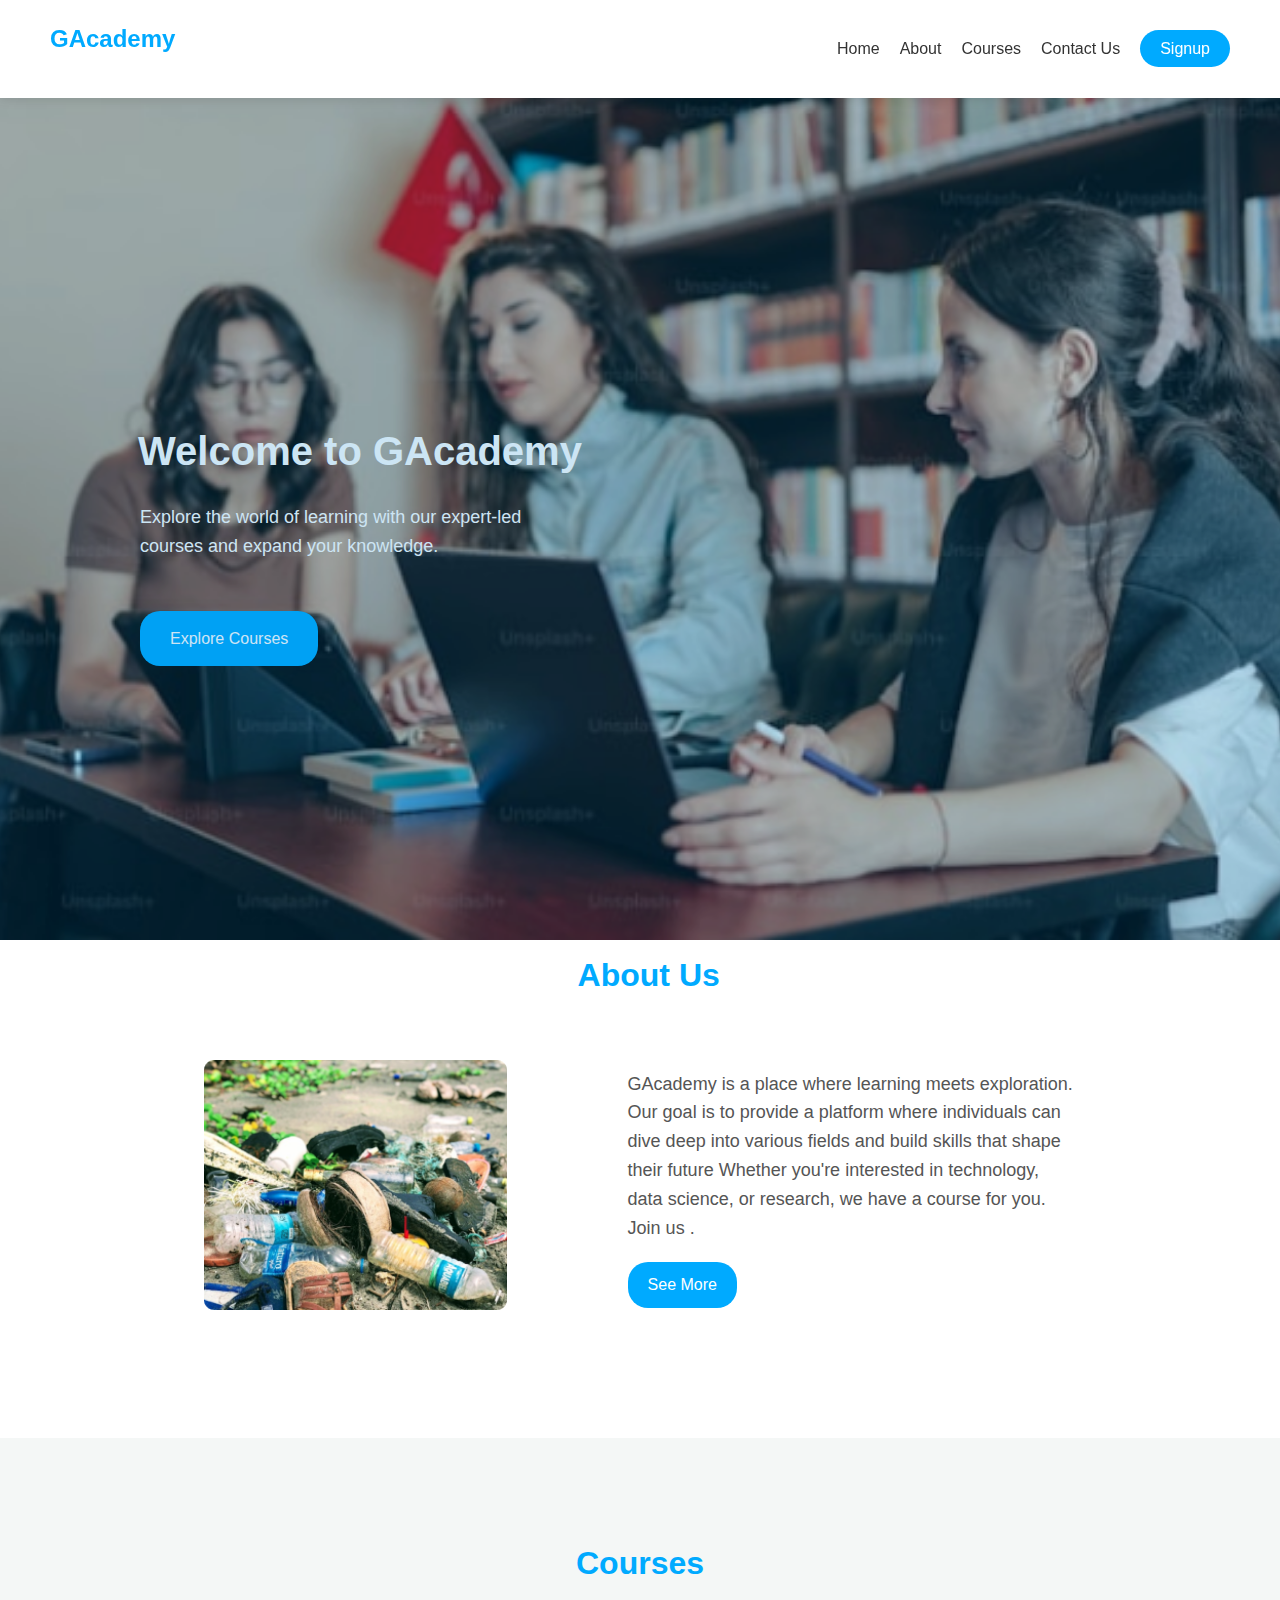
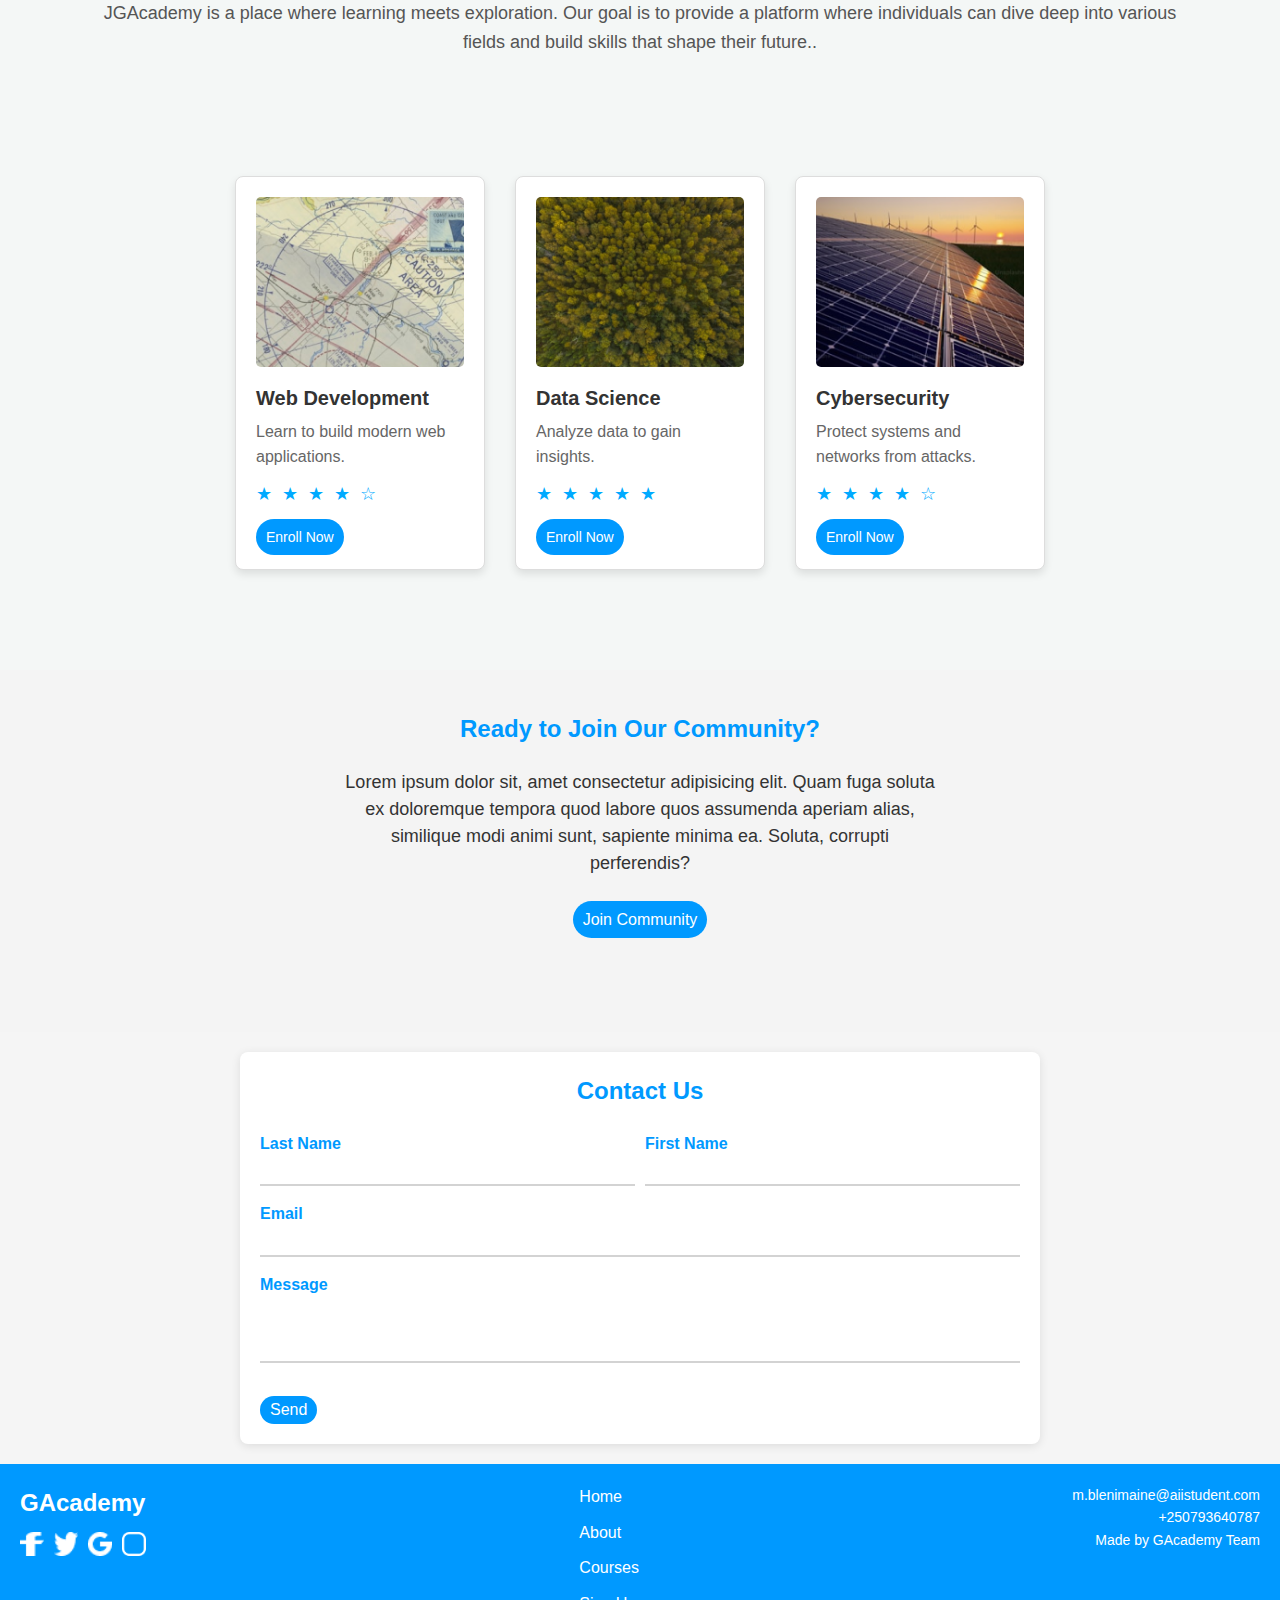
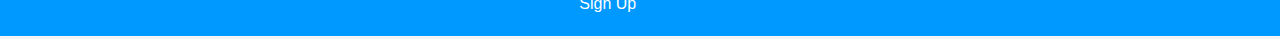
<file: index.html>
<!DOCTYPE html>
<html lang="en">
<head>
    <meta charset="UTF-8" />
    <meta name="viewport" content="width=device-width, initial-scale=1.0" />
    <title>GAcademy</title>
    <link rel="stylesheet" href="style.css" />
</head>
<body>
    <!-- Header with navigation -->
    <header>
        <nav class="navbar">
            <h1 id="logo">GAcademy</h1>
            <ul class="nav-links">
                <li><a href="#home">Home</a></li>
                <li><a href="#about">About</a></li>
                <li><a href="#courses">Courses</a></li>
                <li><a href="#contact-us">Contact Us</a></li>
                <li><a href="./signup.html" id="signup-btn">Signup</a></li>
            </ul>
        </nav>
    </header>

    <!-- Home Section with background image -->
    <section class="home" id="home">
        <div class="home-content">
            <h2>Welcome to GAcademy</h2>
            <p>Explore the world of learning with our expert-led courses and expand your knowledge.</p>
            <a href="#courses" class="btn">Explore Courses</a>
        </div>
    </section>

    <!-- About Section -->
    <section class="about" id="about">
        <div class="about-container">
            <div class="about-content">
                <div class="about-left">
                    <img src="/images/about.png" alt="About GAcademy" />
                </div>
                <div class="about-right">
                    <h2 style="position: absolute; margin-top: -120px; margin-left: -50px;">About Us</h2>
                    <p>GAcademy is a place where learning meets exploration. Our goal is to provide a platform where individuals can dive deep into various fields and build skills that shape their future Whether you're interested in technology, data science, or research, we have a course for you. Join us .</p>
                    
                    <a href="#" class="btn">See More</a>
                </div>
            </div>
        </div>
    </section>

    <!-- Popular Courses Section -->
    <section class="popular-courses" id="courses">
        <div class="course-container">
            <div class="course-text">
                <h2>Courses</h2>
                <p>JGAcademy is a place where learning meets exploration. Our goal is to provide a platform 
                    where individuals can dive deep into various fields and
                                      build skills that shape their future..</p>
            </div>
            <div class="courses">
                <div class="course-card">
                    <img src="images/c1.png" alt="Web Development">
                    <h3>Web Development</h3>
                    <p>Learn to build modern web applications.</p>
                    <div class="rating">
                        <span>★</span>
                        <span>★</span>
                        <span>★</span>
                        <span>★</span>
                        <span>☆</span> <!-- 4 out of 5 rating -->
                    </div>
                    <div class="enroll-button"><a href="/courses.html" target="_blank">Enroll Now</a></div>
                </div>
                <div class="course-card">
                    <img src="images/c2.png" alt="Data Science">
                    <h3>Data Science</h3>
                    <p>Analyze data to gain insights.</p>
                    <div class="rating">
                        <span>★</span>
                        <span>★</span>
                        <span>★</span>
                        <span>★</span>
                        <span>★</span> <!-- 5 out of 5 rating -->
                    </div>
                    <div class="enroll-button"><a href="/courses.html" target="_blank">Enroll Now</a></div>
                </div>
                <div class="course-card">
                    <img src="images/c3.png" alt="Cybersecurity">
                    <h3>Cybersecurity</h3>
                    <p>Protect systems and networks from attacks.</p>
                    <div class="rating">
                        <span>★</span>
                        <span>★</span>
                        <span>★</span>
                        <span>★</span>
                        <span>☆</span> <!-- 4 out of 5 rating -->
                    </div>
                    <div class="enroll-button"><a href="/courses.html" target="_blank">Enroll Now</a></div>
                </div>
            </div>
        </div>
    </section>

    <!-- Join Community Section -->
    <section class="join-community-section">
        <h1>Ready to Join Our Community?</h1>
        <p class="description">
            Lorem ipsum dolor sit, amet consectetur adipisicing elit. Quam fuga soluta ex doloremque tempora quod labore quos assumenda aperiam alias, similique modi animi sunt, sapiente minima ea. Soluta, corrupti perferendis?
        </p>
        <div class="join-button">
            <a href="/dashboard.html">Join Community</a>
        </div>
    </section>
    
    <!-- Contact Us Section -->
    <section id="contact-us">
        <div class="contact-container">
            <h2>Contact Us</h2>
            <form class="contact-form">
                <div class="form-row">
                    <div class="form-group">
                        <label for="lastName">Last Name</label>
                        <input type="text" id="lastName" name="lastName" required>
                    </div>
                    <div class="form-group">
                        <label for="firstName">First Name</label>
                        <input type="text" id="firstName" name="firstName" required>
                    </div>
                </div>
                <div class="form-group-full">
                    <label for="email">Email</label>
                    <input type="email" id="email" name="email" required>
                </div>
                <div class="form-group-full">
                    <label for="message">Message</label>
                    <textarea id="message" name="message" rows="3" required></textarea>
                </div>
                <div class="form-group-submit">
                    <button type="submit">Send</button>
                </div>
            </form>
        </div>
    </section>

    <!-- Footer -->
    <footer>
        <div class="footer-left">
            <div class="logo">GAcademy</div>
            <div class="social-icons">
                <a href="#"><img src="/images/f.png" alt="Facebook"></a>
                <a href="#"><img src="/images/t.png" alt="Twitter"></a>
                <a href="#"><img src="/images/g.png" alt="Google"></a>
                <a href="#"><img src="/images/TT.png" alt="Instagram"></a>
            </div>
        </div>
        <div class="footer-center">
            <div class="footer-nav">
                <a href="#">Home</a>
                <a href="#">About</a>
                <a href="#">Courses</a>
                <a href="#">Sign Up</a>
            </div>
        </div>
        <div class="footer-right">
            <p>m.blenimaine@aiistudent.com</p>
            <p>+250793640787</p>
            <p>Made by GAcademy Team</p>
        </div>
    </footer>
  </body>
</html>
</file>
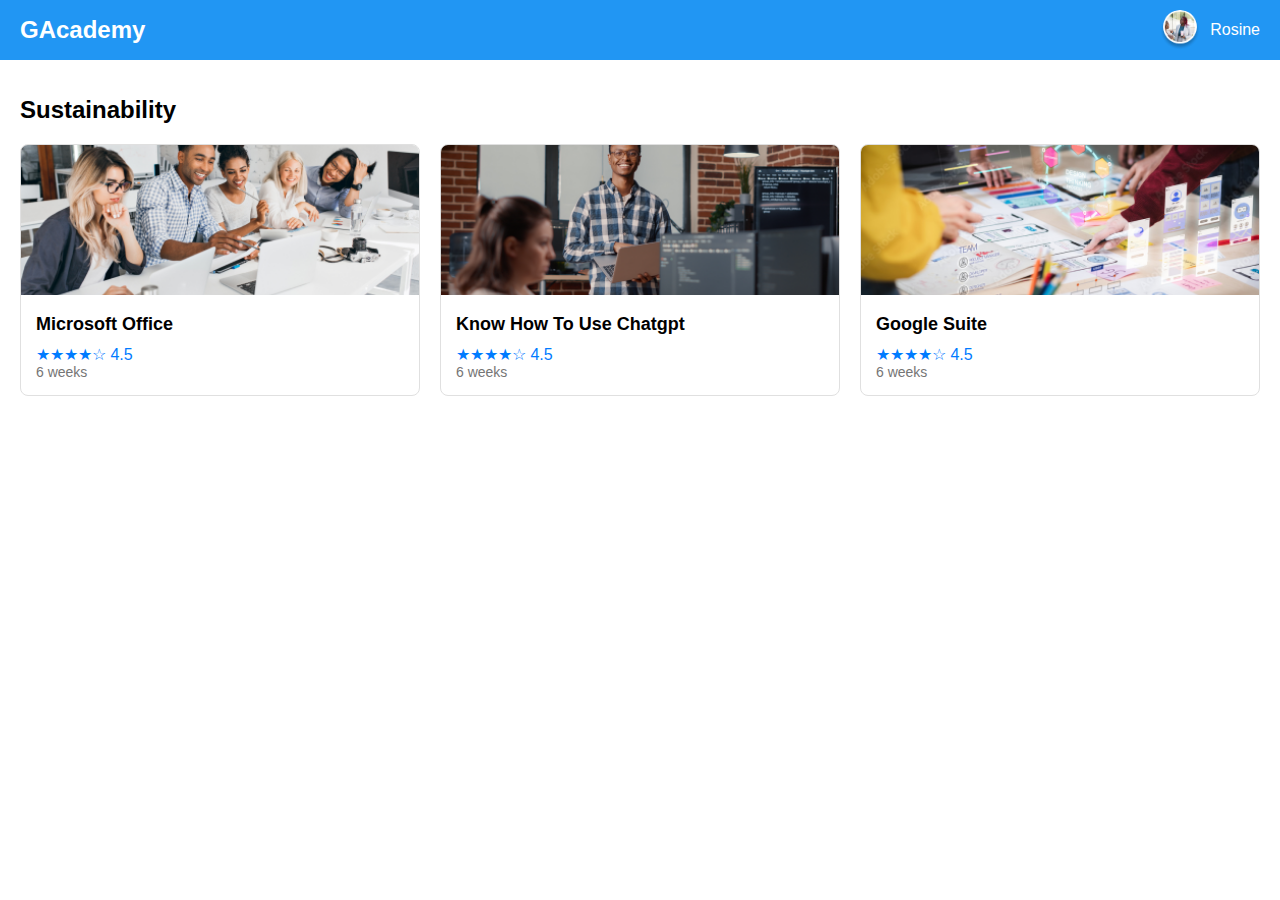
<file: courses.html>
<!DOCTYPE html>
<html lang="en">
<head>
    <meta charset="UTF-8">
    <meta name="viewport" content="width=device-width, initial-scale=1.0">
    <title>GAcademy - Sustainability Courses</title>
    <style>
        body {
            font-family: Arial, sans-serif;
            margin: 0;
            padding: 0;
        }
        header {
            background-color: #2196F3;
            color: white;
            padding: 10px 20px;
            display: flex;
            justify-content: space-between;
            align-items: center;
        }
        .logo {
            font-size: 24px;
            font-weight: bold;
        }
        .user-profile {
            display: flex;
            align-items: center;
        }
        .user-profile img {
            width: 40px;
            height: 40px;
            border-radius: 50%;
            margin-right: 10px;
        }
        main {
            padding: 20px;
        }
        h1 {
            font-size: 24px;
            margin-bottom: 20px;
        }
        .course-grid {
            display: grid;
            grid-template-columns: repeat(3, 1fr);
            gap: 20px;
        }
        .course-card {
            border: 1px solid #e0e0e0;
            border-radius: 8px;
            overflow: hidden;
        }
        .course-card img {
            width: 100%;
            height: 150px;
            object-fit: cover;
        }
        .course-info {
            padding: 15px;
        }
        .course-title {
            font-size: 18px;
            margin: 0 0 10px 0;
        }
        .course-rating {
            color:#007bff;
        }
        .course-duration {
            color: #757575;
            font-size: 14px;
        }
    </style>
</head>
<body>
    <header>
        <div class="logo">GAcademy</div>
        <div class="user-profile">
            <img src="/images/profile.png" alt="User avatar">
            <span>Rosine</span>
        </div>
    </header>
    <main>
        <h1>Sustainability</h1>
        <div class="course-grid">
            <div class="course-card">
                <img src="/images/cr.png" alt="Microsoft Office">
                <div class="course-info">
                    <h2 class="course-title">Microsoft Office</h2>
                    <div class="course-rating">★★★★☆ 4.5</div>
                    <div class="course-duration">6 weeks</div>
                </div>
            </div>
            <div class="course-card">
                <img src="/images/cr2.png" alt="Know How To Use Chatgpt">
                <div class="course-info">
                    <h2 class="course-title">Know How To Use Chatgpt</h2>
                    <div class="course-rating">★★★★☆ 4.5</div>
                    <div class="course-duration">6 weeks</div>
                </div>
            </div>
            <div class="course-card">
                <img src="/images/cr3.png" alt="Google Suite">
                <div class="course-info">
                    <h2 class="course-title">Google Suite</h2>
                    <div class="course-rating">★★★★☆ 4.5</div>
                    <div class="course-duration">6 weeks</div>
                </div>
            </div>
            <!-- Repeat the course-card div two more times to match the image -->
        </div>
    </main>
</body>
</html>
</file>
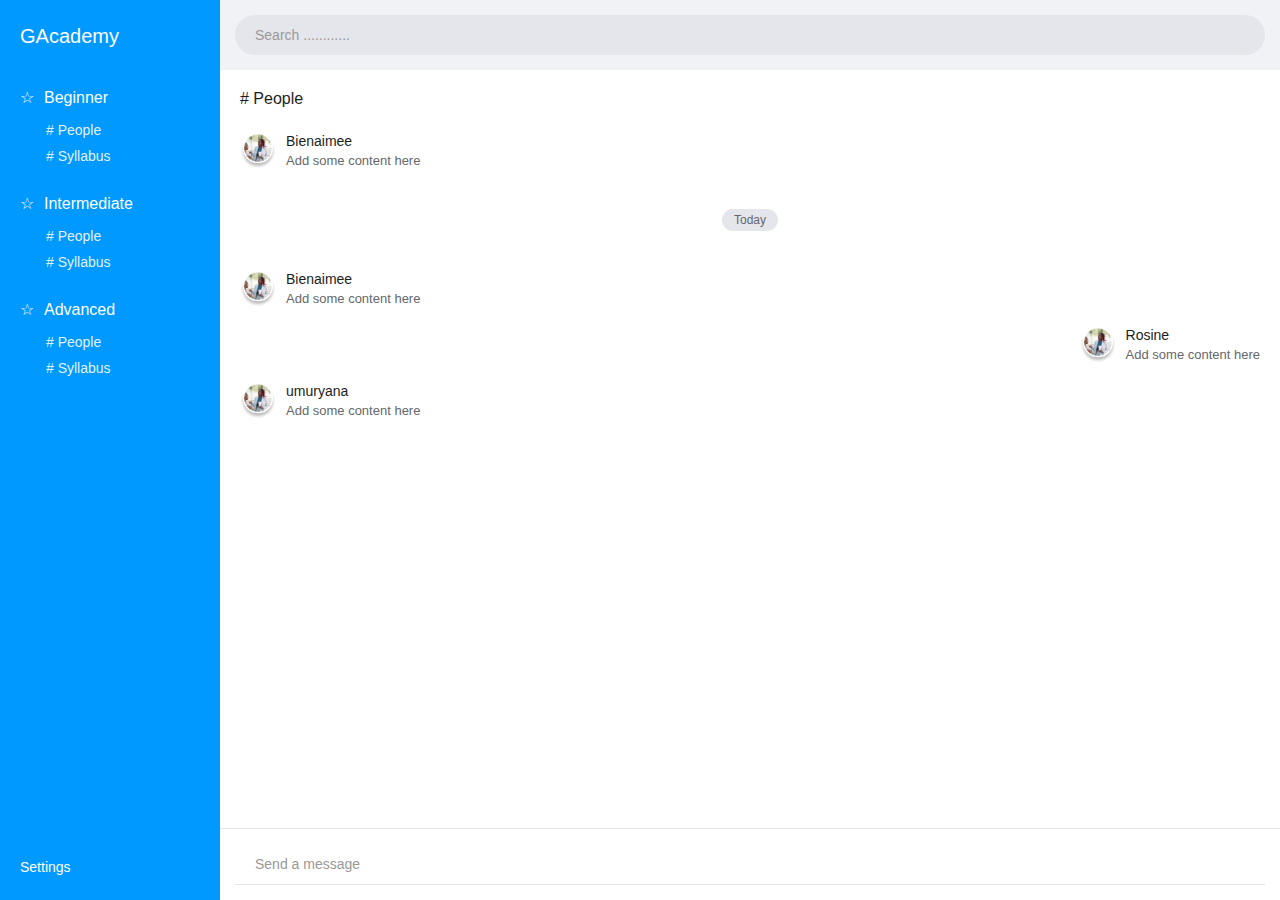
<file: dashboard.html>
<!DOCTYPE html>
<html lang="en">
<head>
    <meta charset="UTF-8">
    <meta name="viewport" content="width=device-width, initial-scale=1.0">
    <title>GAcademy</title>
    <link rel="stylesheet" href="styles.css">
</head>
<body>
    <div class="container">
        <!-- Sidebar -->
        <div class="sidebar">
            <div class="logo">GAcademy</div>
            
            <div class="nav-menu">
                <div class="nav-item">
                    <div class="level">
                        <span class="star">☆</span>
                        <span>Beginner</span>
                    </div>
                    <div class="sub-menu">
                        <div># People</div>
                        <div># Syllabus</div>
                    </div>
                </div>

                <div class="nav-item">
                    <div class="level">
                        <span class="star">☆</span>
                        <span>Intermediate</span>
                    </div>
                    <div class="sub-menu">
                        <div># People</div>
                        <div># Syllabus</div>
                    </div>
                </div>

                <div class="nav-item">
                    <div class="level">
                        <span class="star">☆</span>
                        <span>Advanced</span>
                    </div>
                    <div class="sub-menu">
                        <div># People</div>
                        <div># Syllabus</div>
                    </div>
                </div>
            </div>

            <div class="settings">Settings</div>
        </div>

        <!-- Main Content -->
        <div class="main-content">
            <div class="search-box">
                <input type="text" placeholder="Search ............">
            </div>

            <div class="chat-area">
                <div class="header"># People</div>
                
                <div class="messages">
                    <div class="message-left">
                        <img src="/images/profile.png" alt="Bienaimee" class="avatar">
                        <div class="message-content">
                            <div class="username">Bienaimee</div>
                            <div class="text">Add some content here</div>
                        </div>
                    </div>

                    <div class="timestamp">
                        <span>Today</span>
                    </div>

                    <div class="message-left">
                        <img src="/images/profile.png" alt="Bienaimee" class="avatar">
                        <div class="message-content">
                            <div class="username">Bienaimee</div>
                            <div class="text">Add some content here</div>
                        </div>
                    </div>

                    <div class="message-right">
                        <img src="/images/profile.png" alt="Rosine" class="avatar">
                        <div class="message-content">
                            <div class="username">Rosine</div>
                            <div class="text">Add some content here</div>
                        </div>
                    </div>

                    <div class="message-left">
                        <img src="/images/profile.png" alt="umuryana" class="avatar">
                        <div class="message-content">
                            <div class="username">umuryana</div>
                            <div class="text">Add some content here</div>
                        </div>
                    </div>
                </div>
            </div>

            <div class="message-input">
                <input type="text" placeholder="Send a message">
            </div>
        </div>
    </div>
</body>
</html>
</file>
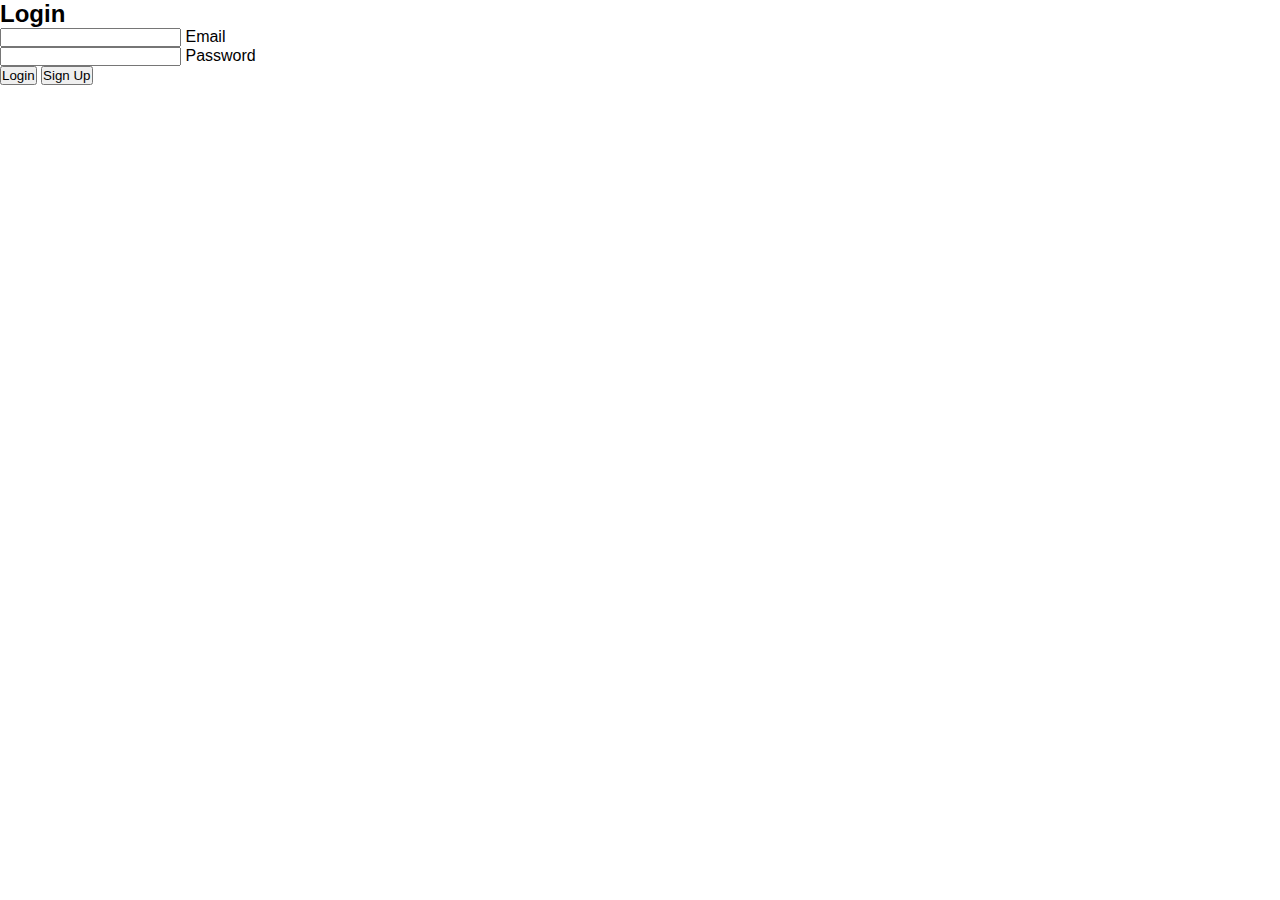
<file: login.html>
<!DOCTYPE html>
<html lang="en">
<head>
    <meta charset="UTF-8">
    <meta name="viewport" content="width=device-width, initial-scale=1.0">
    <title>Awesome Login Form</title>
    <link rel="stylesheet" href="styles.css">
    
</head>
<body class="signup-body">
    <div class="container-sign">
        <h2 class="h2-signup">Login</h2>
        <form>
            <div class="input-group-sign">
                <input type="email" id="email" required>
                <label for="email">Email</label>
            </div>
            <div class="input-group-sign">
                <input type="password" id="password" required>
                <label for="password">Password</label>
            </div>
            <button type="submit" class="btn-sign">Login</button>
            <button type="button" class="btn-sign secondary">Sign Up</button>
        </form>
    </div>
</body>
</html>
</file>
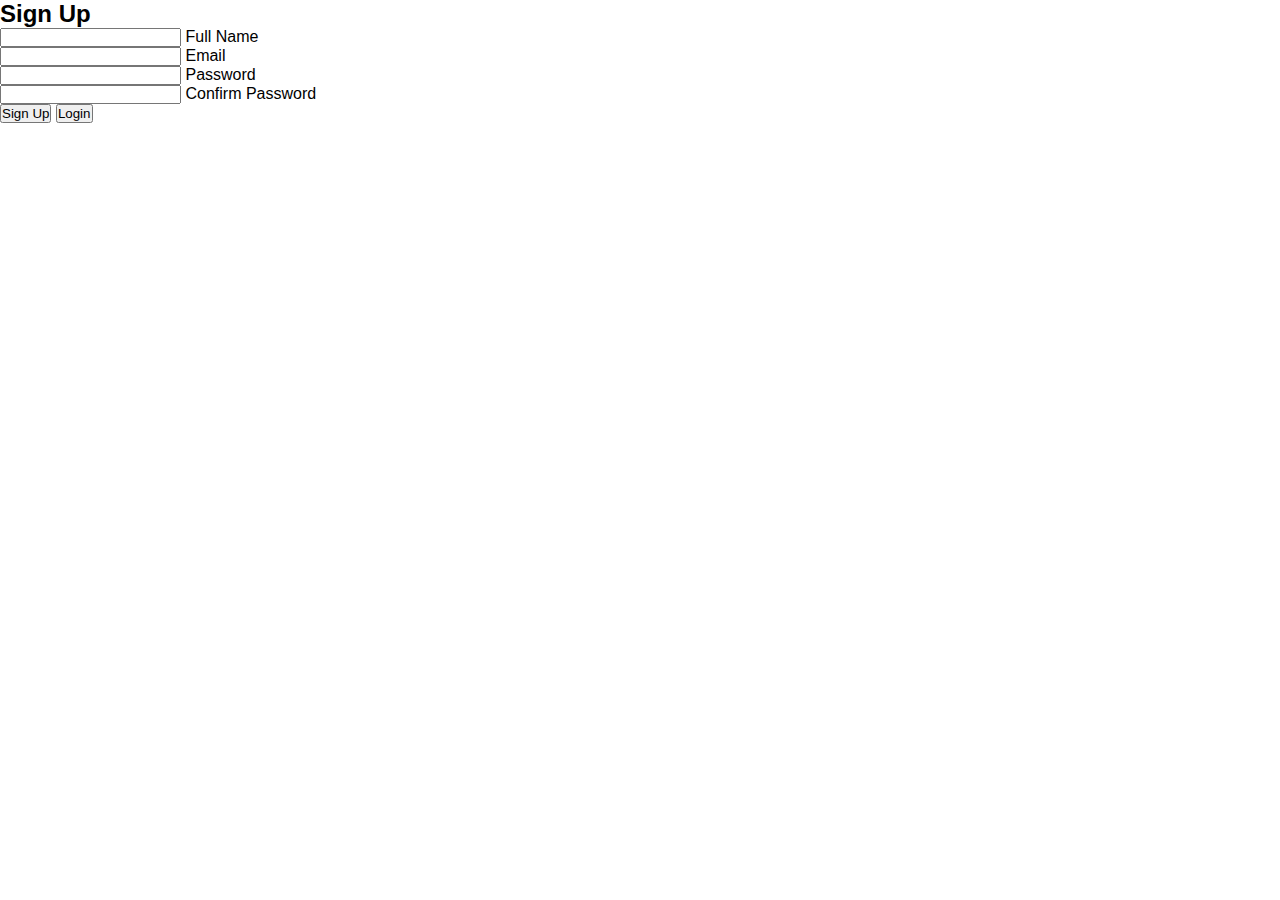
<file: signup.html>
<!DOCTYPE html>
<html lang="en">
<head>
    <meta charset="UTF-8">
    <meta name="viewport" content="width=device-width, initial-scale=1.0">
    <title>Awesome Sign Up Form</title>
    <link rel="stylesheet" href="styles.css">
</head>
<body class="signup-body">
    <div class="container-sign">
        <h2 class="h2-signup">Sign Up</h2>
        <form>
            <div class="input-group-sign">
                <input type="text" id="fullname" required>
                <label for="fullname">Full Name</label>
            </div>
            <div class="input-group-sign">
                <input type="email" id="email" required>
                <label for="email">Email</label>
            </div>
            <div class="input-group-sign">
                <input type="password" id="password" required>
                <label for="password">Password</label>
            </div>
            <div class="input-group-sign">
                <input type="password" id="confirm-password" required>
                <label for="confirm-password">Confirm Password</label>
            </div>
            <button type="submit" class="btn-sign">Sign Up</button>
            <button type="button" class="btn-sign secondary">Login</button>
        </form>
    </div>
</body>
</html>
</file>
<file: styles.css>
* {
    margin: 0;
    padding: 0;
    box-sizing: border-box;
    font-family: Arial, sans-serif;
}

.container {
    display: flex;
    height: 100vh;
}

/* Sidebar Styles */
.sidebar {
    width: 220px;
    background-color: #0099ff;
    color: white;
    padding: 25px 20px;
    display: flex;
    flex-direction: column;
}

.logo {
    font-size: 20px;
    margin-bottom: 40px;
}

.nav-menu {
    flex-grow: 1;
}

.nav-item {
    margin-bottom: 30px;
}

.level {
    display: flex;
    align-items: center;
    gap: 10px;
    margin-bottom: 15px;
}

.star {
    font-size: 16px;
}

.sub-menu {
    margin-left: 26px;
    font-size: 14px;
    color: rgba(255, 255, 255, 0.9);
}

.sub-menu div {
    margin-bottom: 10px;
    cursor: pointer;
}

.settings {
    font-size: 14px;
    cursor: pointer;
}

/* Main Content Styles */
.main-content {
    flex: 1;
    display: flex;
    flex-direction: column;
    background-color: white;
}

/* Search Box Styles */
.search-box {
    padding: 15px;
    background-color: #f0f2f5;
}

.search-box input {
    width: 100%;
    padding: 12px 20px;
    border: none;
    border-radius: 20px;
    background-color: #e4e6eb;
    font-size: 14px;
    color: #666;
}

.search-box input::placeholder {
    color: #999;
}

/* Chat Area Styles */
.chat-area {
    flex: 1;
    padding: 20px;
    overflow-y: auto;
}

.header {
    font-size: 16px;
    margin-bottom: 25px;
    color: #1c1e21;
}

.messages {
    display: flex;
    flex-direction: column;
    gap: 20px;
}

.message-left, .message-right {
    display: flex;
    align-items: flex-start;
    gap: 10px;
    max-width: 60%;
}

.message-right {
    margin-left: auto;
}

.avatar {
    width: 36px;
    height: 36px;
    border-radius: 50%;
}

.message-content {
    display: flex;
    flex-direction: column;
    gap: 4px;
}

.username {
    font-size: 14px;
    font-weight: 500;
    color: #1c1e21;
}

.text {
    font-size: 13px;
    color: #65676b;
}

.timestamp {
    display: flex;
    align-items: center;
    justify-content: center;
    margin: 20px 0;
}

.timestamp span {
    background-color: #e4e6eb;
    padding: 4px 12px;
    border-radius: 12px;
    font-size: 12px;
    color: #65676b;
}

/* Message Input Styles */
.message-input {
    padding: 15px;
    border-top: 1px solid #e4e6eb;
    display: flex;
    align-items: center;
    gap: 15px;
}

.message-input input {
    flex: 1;
    padding: 12px 20px;
    border: none;
    border-bottom: 1px solid #e4e6eb;
    font-size: 14px;
    outline: none;
}

.message-input input::placeholder {
    color: #999;
}

.icons {
    display: flex;
    gap: 15px;
    color: #65676b;
    font-size: 18px;
}

.icons span {
    cursor: pointer;
}
</file>
<file: style.css>
/* Reset some default browser styles */
* {
    margin: 0;
    padding: 0;
    box-sizing: border-box;
}

/* General body styling */
body {
    font-family: Arial, sans-serif;
    line-height: 1.6;
    background-color: #f4f4f4;
}

/* Header and Navbar */
.navbar {
    display: flex;
    justify-content: space-between;
    align-items: center;
    padding: 20px 50px;
    background-color: #fff;
    box-shadow: 0 2px 10px rgba(0, 0, 0, 0.1);
    position: fixed; 
    top: 0; 
    left: 0;
    right: 0;
    z-index: 1000; 
}


#logo {
    font-size: 24px;
    font-weight: bold;
    color:#00aaff;
    z-index: 1000;
}

.nav-links {
    list-style: none;
    display: flex;
    gap: 20px;
}

.nav-links a {
    text-decoration: none;
    color: #333;
    font-size: 16px;
    transition: color 0.3s ease;
}

.nav-links a:hover {
    color: #00aaff;
}

#signup-btn {
    padding: 10px 20px;
    background-color: #00aaff;
    border-radius: 20px;
    color:white
    /*transition: background-color 0.3s ease;*/
}

.signup-btn:hover {
    background-color: #007acc;
}

/* Home Section with Background Image */
.home {
    height: 100vh;
    background: url('/images/imagebg.png') no-repeat center center/cover;
    display: flex;
    justify-content: center;
    align-items: center;
    color: white;
    text-align: left;
    padding: 20px;
    position: relative;
    margin: 0;
    padding:180px;
    margin-top:40px;

  }
  
  .home::before {
    content: '';
    position: absolute;
    top: 0;
    left: 0;
    right: 0;
    bottom: 0;
    background-color: rgba(0, 123, 200, 0.2);
    z-index: 1;
  }
  


.home-content h2 {
    font-size: 40px;
    margin-left: -560px;
    color: #fff;
 

}

.home-content p {
    font-size: 18px;
    position: relative;
    max-width: 400px; 
    margin-left: -500px;
   
}

.home-content .btn {
    position: absolute;
    padding: 15px 30px;
    background-color: #00aaff;
    color: white;
    border: none;
    border-radius: 20px;
    font-size: 16px;
    text-decoration: none;
    transition: background-color 0.3s ease;
    margin-left: -500px;
    margin-top: 50px;
}

.home-content .btn:hover {
    background-color: #007acc;
}

.about {
    background-color: #fff;
    padding:120px;
}

.about-container {
    max-width:90%;
    margin: 0 auto auto;
    padding: 0 20px;

}

.about-content {
    display: flex;
    flex-wrap: wrap;
    align-items: center;
    justify-content: space-between;
    gap: 20px; /* Add some space between image and text */
    place-content: center;
}

.about-left {
    flex: 1;
    max-width: 45%;
}

.about-left img {
    min-width: 75%;
    border-radius: 5px;
}

.about-right {
    flex: 1;
    max-width: 50%;
}

.about-right h2 {
    font-size: 32px;
    color: #00aaff;
    margin-bottom: 20px;
}

.about-right p {
    font-size: 18px;
    color: #555;
    margin-bottom: 20px;
}

.about-right .btn {
    display: inline-block;
    padding: 10px 20px;
    background-color: #00aaff;
    color: white;
    border-radius: 20px;
    text-decoration: none;
    transition: background-color 0.3s ease;
}

.about-right .btn:hover {
    background-color: #007acc;
}

/* Popular Courses Section */
.popular-courses {
    background-color: #f5f5f5;
    padding: 50px;
    text-align: center;
}

.course-container {
    max-width: 1200px;
    margin: 0 auto;
    padding: 50px;;
}

.course-text {
    padding-bottom: 0;
}

.course-text h2 {
    font-size: 32px;
    color: #00aaff;
}

.course-text p {
    font-size: 18px;
    color: #555;
}

/* Courses Cards */
/* * Popular Courses Section */ 
.popular-courses {
    padding: 50px 0;
    text-align: center;
    background-color: #f4f7f6;
}

 /* .course-container {
}  */

.course-text h2 {
    font-size: 32px;
    color: #00aaff;
    margin-bottom: 10px;
}

.course-text p {
    font-size: 18px;
    color: #555;
}

.courses {
    display: flex;
    justify-content: center;
    gap: 30px;
    flex-wrap: wrap;
    padding-top:120px;
}

.course-card {
    background-color: white;
    border: 1px solid #ddd;
    border-radius: 8px;
    padding: 20px;
    width: 250px;
    box-shadow: 0 4px 8px rgba(0, 0, 0, 0.1);
    transition: transform 0.3s ease, box-shadow 0.3s ease;
    text-align: left;
    display: flex;
    flex-direction: column;
    justify-content: flex-start; 
}

.course-card img {
    width: 100%;
    border-radius: 5px;
    margin-bottom: 15px;
}

.course-card h3 {
    font-size: 20px;
    margin-bottom: 5px;
    color: #333;
}

.course-card p {
    font-size: 16px;
    margin-bottom: 10px;
    color: #666;
}

/* Star Rating */
.rating {
    font-size: 18px;
    color: #00aaff; /* Yellow for stars */
    margin-bottom: 15px;
    text-align: left; /* Ensure stars are aligned to the left */
}

.rating span {
    margin-right: 5px;
}

.course-card button {
    padding: 10px 15px;
    background-color: #00aaff;
    color: white;
    border: none;
    border-radius: 20px;
    cursor: pointer;
    transition: background-color 0.3s ease;
    margin-top: auto; /* Push the button to the bottom */
}

.course-card button:hover {
    background-color: #007acc;
}



/* Course Card Hover Effect */
.course-card:hover  {
    transform: translateY(-5px);
    box-shadow: 0 8px 16px rgba(0, 0, 0, 0.2);
}
.enroll-button a {
    text-decoration: none;
    color:white;
    font-size: 14px;
    transition: color 0.3s ease;
    background-color:#0099ff;
    padding: 10px;
    border-radius: 20px;
    transition: background-color 0.3s ease;
    
}
.enroll-button a:hover {
    background-color: #007acc;
}










.join-community-section {
    text-align: center;
    padding: 40px 0;
}

h1 {
    font-size: 24px;
    color:#0099ff;
    margin-bottom: 20px;
}

.description {
    font-size: 18px;
    line-height: 1.5;
    color: #333;
    max-width: 600px;
    margin: 0 auto 30px;
    word-wrap: break-word;
}





.join-button {
    list-style: none;
    color:white;
    margin: 10px;
    margin-bottom: 60px;
    /* background-color: red; */
}

.join-button a {
    text-decoration: none;
    color:white;
    font-size: 16px;
    transition: color 0.3s ease;
    background-color:#0099ff;
    padding: 10px;
    border-radius: 20px;
    transition: background-color 0.3s ease;

}
.join-button a:hover{
    background-color:#007bff;
}

#contact-us {
    background-color: whitesmoke;
    padding: 20px;
}

.contact-container {
    max-width: 800px;
    margin: auto;
    padding: 20px;
    border-radius: 8px;
    box-shadow: 0 2px 10px rgba(0, 0, 0, 0.1);
    background-color: white;
}

h2 {
    color: #0099ff;
    text-align: center;
    margin-bottom: 20px;
}

.contact-form {
    display: flex;
    flex-direction: column;
}

.form-row {
    display: flex;
    justify-content: space-between;
    margin-bottom: 15px;
}

.form-group {
    flex: 1;
    margin-right: 10px;
}

.form-group:last-child {
    margin-right: 0;
}

.form-group-full {
    margin-bottom: 15px;
}

label {
    font-weight: bold;
    color: #0099ff;
    margin-bottom: 5px;
}

input[type="text"],
input[type="email"],
textarea {
    border: none;
    border-bottom: 2px solid lightgray;
    padding: 5px;
    font-size: 16px;
    outline: none;
    width: 100%;
    transition: border-color 0.3s;
}

input[type="text"]:focus,
input[type="email"]:focus,
textarea:focus {
    border-bottom-color: #0099ff;
}

textarea {
    border-bottom: 2px solid lightgray;
    resize: none;
}

button {
    background-color: #0099ff;
    color: white;
    border: none;
    padding-top:5px;
    padding-bottom:5px;
    padding-left:10px;
    padding-right: 10px;
    border-radius:55px;
    cursor: pointer;
    font-size: 16px;
    margin-top: 10px;
}

button:hover {
    background-color: #0099ff;
}

@media (max-width: 600px) {
    .form-row {
        flex-direction: column;
    }
    
    .form-group {
        margin-right: 0;
        margin-bottom: 10px;
    }
}






/* Footer */
footer {
    background-color: #0099ff;
    color: white;
    padding: 20px;
    display: flex;
    justify-content: space-between;
}
.footer-left {
    display: flex;
    flex-direction: column;
    align-items: flex-start;
}
.logo {
    font-weight: bold;
    font-size: 24px;
    margin-bottom: 10px;
    color: white;
}
.social-icons {
    display: flex;
    gap: 10px;
}
.social-icons img {
    width: 24px;
    height: 24px;
}
.footer-center {
    display: flex;
    justify-content: center;
}
.footer-nav {
    display: flex;
    flex-direction: column;
    gap: 10px;
}
.footer-nav a {
    color: white;
    text-decoration: none;
}
.footer-right {
    text-align: right;
    font-size: 14px;
}
/* Responsive Adjustments */
@media (max-width: 768px) {
    .about-content {
        flex-direction: column;
    }

    .about-left, .about-right {
        max-width: 100%;
    }
}
</file>
